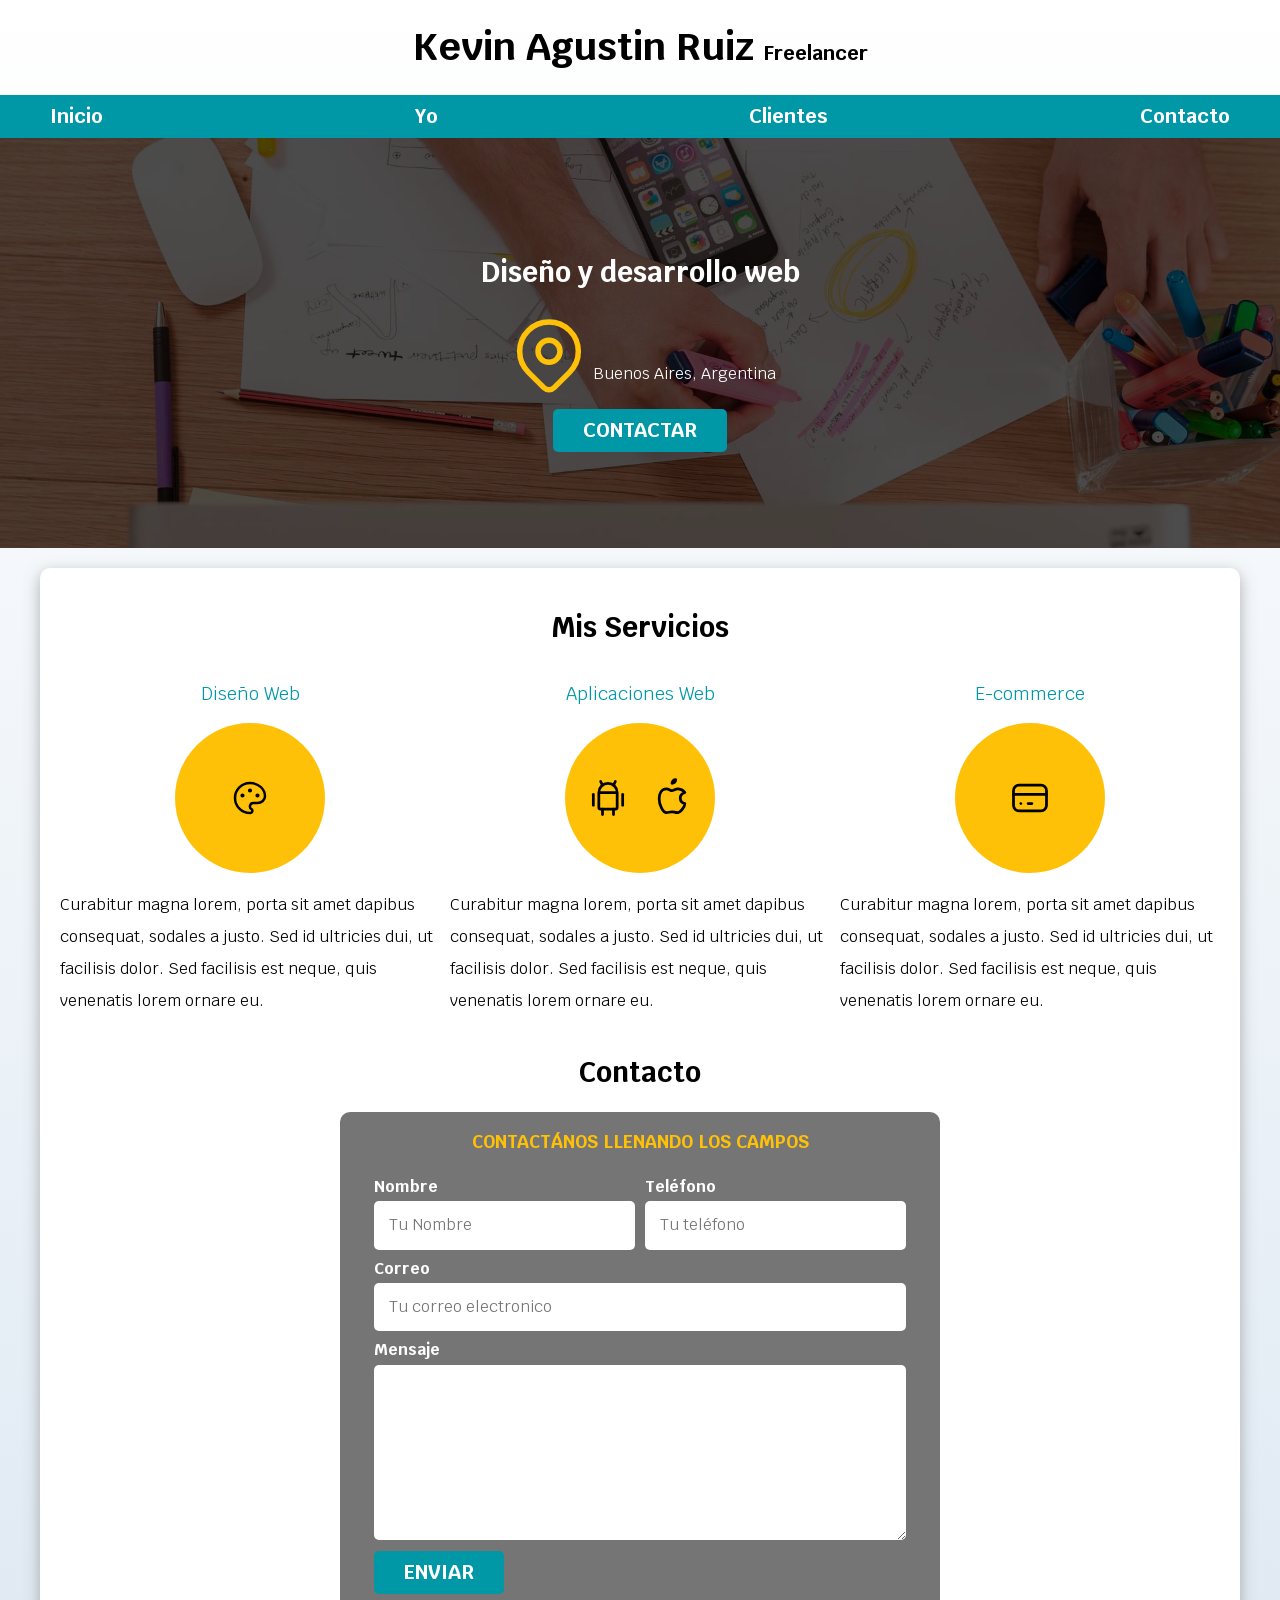
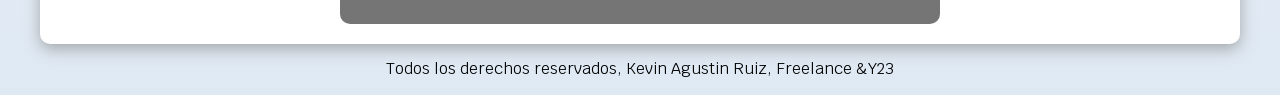
<file: Index.htm>
<DOCTYPE html>
    <html lang="en">
        <head>
            <meta charset="UTF-8">
            <meta name="viewport" content="width=device-width, initial-scale=1.0">
            <title>Pagina web 1</title>
            <link rel="stylesheet" href="css/Normalize.css">
            <link rel="preconnect" href="https://fonts.googleapis.com">
            <link rel="preconnect" href="https://fonts.gstatic.com" crossorigin>
            <link href="https://fonts.googleapis.com/css2?family=Krub:wght@400;700&display=swap" rel="stylesheet">
            <link rel="preload" href="css/Styles.css" as="style">
            <link rel="stylesheet" href="css/Styles.css">
        </head>

        <body>

            <header>
                <h1 class="titulo">Kevin Agustin Ruiz <span>Freelancer</span></h1>
            </header>

            <div class="nav-bg">
                <nav class="navegacion-principal contenedor">
                    <a href="#">Inicio</a>
                    <a href="#">Yo</a>
                    <a href="#">Clientes</a>
                    <a href="#">Contacto</a>
                </nav>
            </div>

            <section class="hero">
                <div class="contenido-hero">
                    <h2>Diseño y desarrollo web</h2>
                    <div class="ubicacion">
                        <svg xmlns="http://www.w3.org/2000/svg" class="icon icon-tabler icon-tabler-map-pin" width="88" height="88"
                        viewBox="0 0 24 24" stroke-width="1.5" stroke="#FFC107" fill="none" stroke-linecap="round" stroke-linejoin="round">
                        <path stroke="none" d="M0 0h24v24H0z" fill="none" />
                        <circle cx="12" cy="11" r="3" />
                        <path d="M17.657 16.657l-4.243 4.243a2 2 0 0 1 -2.827 0l-4.244 -4.243a8 8 0 1 1 11.314 0z" />
                        </svg>
                        <p>Buenos Aires, Argentina</p>
                    </div>
                    <a class="boton" href="#">Contactar</a>
                </div>
            </section>
            
            <main class="contenedor sombra">
                <h2>Mis Servicios</h2>
                <div class="servicios">
                    <section class="servicio">
                        <h3>Diseño Web</h3>
                        <div class="iconos">
                            <svg xmlns="http://www.w3.org/2000/svg" class="icon icon-tabler icon-tabler-palette" width="40" height="40"
                                viewBox="0 0 24 24" stroke-width="1.5" stroke="#000" fill="none" stroke-linecap="round" stroke-linejoin="round">
                                <path stroke="none" d="M0 0h24v24H0z" fill="none" />
                                <path d="M12 21a9 9 0 1 1 0 -18a9 8 0 0 1 9 8a4.5 4 0 0 1 -4.5 4h-2.5a2 2 0 0 0 -1 3.75a1.3 1.3 0 0 1 -1 2.25" />
                                <circle cx="7.5" cy="10.5" r=".5" fill="currentColor" />
                                <circle cx="12" cy="7.5" r=".5" fill="currentColor" />
                                <circle cx="16.5" cy="10.5" r=".5" fill="currentColor" />
                            </svg>
                        </div>
                        <p>Curabitur magna lorem, porta sit amet dapibus consequat, sodales a justo. Sed id ultricies dui, ut facilisis dolor. Sed facilisis est neque, quis venenatis lorem ornare eu. </p>
                    </section>

                    <section class="servicio">
                        <h3>Aplicaciones Web</h3>
                        <div class="iconos">
                            <svg xmlns="http://www.w3.org/2000/svg" class="icon icon-tabler icon-tabler-brand-android" width="44" height="44"
                                viewBox="0 0 24 24" stroke-width="1.5" stroke="currentColor" fill="none" stroke-linecap="round"
                                stroke-linejoin="round">
                                <path stroke="none" d="M0 0h24v24H0z" fill="none" />
                                <line x1="4" y1="10" x2="4" y2="16" />
                                <line x1="20" y1="10" x2="20" y2="16" />
                                <path d="M7 9h10v8a1 1 0 0 1 -1 1h-8a1 1 0 0 1 -1 -1v-8a5 5 0 0 1 10 0" />
                                <line x1="8" y1="3" x2="9" y2="5" />
                                <line x1="16" y1="3" x2="15" y2="5" />
                                <line x1="9" y1="18" x2="9" y2="21" />
                                <line x1="15" y1="18" x2="15" y2="21" />
                            </svg>
                            <svg xmlns="http://www.w3.org/2000/svg" class="icon icon-tabler icon-tabler-brand-apple" width="44" height="44"
                                viewBox="0 0 24 24" stroke-width="1.5" stroke="currentColor" fill="none" stroke-linecap="round"
                                stroke-linejoin="round">
                                <path stroke="none" d="M0 0h24v24H0z" fill="none" />
                                <path
                                    d="M9 7c-3 0 -4 3 -4 5.5c0 3 2 7.5 4 7.5c1.088 -.046 1.679 -.5 3 -.5c1.312 0 1.5 .5 3 .5s4 -3 4 -5c-.028 -.01 -2.472 -.403 -2.5 -3c-.019 -2.17 2.416 -2.954 2.5 -3c-1.023 -1.492 -2.951 -1.963 -3.5 -2c-1.433 -.111 -2.83 1 -3.5 1c-.68 0 -1.9 -1 -3 -1z" />
                                <path d="M12 4a2 2 0 0 0 2 -2a2 2 0 0 0 -2 2" />
                            </svg>
                        </div>
                        <p>Curabitur magna lorem, porta sit amet dapibus consequat, sodales a justo. Sed id ultricies dui, ut facilisis dolor. Sed facilisis est neque, quis venenatis lorem ornare eu. </p>
                    </section>

                    <section class="servicio">
                        <h3>E-commerce</h3>
                        <div class="iconos">
                            <svg xmlns="http://www.w3.org/2000/svg" class="icon icon-tabler icon-tabler-credit-card" width="44" height="44"
                                viewBox="0 0 24 24" stroke-width="1.5" stroke="currentColor" fill="none" stroke-linecap="round"
                                stroke-linejoin="round">
                                <path stroke="none" d="M0 0h24v24H0z" fill="none" />
                                <rect x="3" y="5" width="18" height="14" rx="3" />
                                <line x1="3" y1="10" x2="21" y2="10" />
                                <line x1="7" y1="15" x2="7.01" y2="15" />
                                <line x1="11" y1="15" x2="13" y2="15" />
                            </svg>
                        </div>
                        <p>Curabitur magna lorem, porta sit amet dapibus consequat, sodales a justo. Sed id ultricies dui, ut facilisis dolor. Sed facilisis est neque, quis venenatis lorem ornare eu. </p>
                    </section>
                </div>
            
                <section>
                    <h2>Contacto</h2>
                    <form class="formulario">
                        <fieldset>
                            <legend>Contactános llenando los campos</legend>
                            
                            <div class="contenedor-campos">
                                <div class="campo">
                                    <label>Nombre</label>
                                    <input class="input-text" type="text" placeholder="Tu Nombre"/>
                                </div>

                                <div class="campo">
                                    <label>Teléfono</label>
                                    <input class="input-text" type="tel" placeholder="Tu teléfono"/>
                                </div>

                                <div class="campo">
                                    <label>Correo</label>
                                    <input class="input-text" type="email" placeholder="Tu correo electronico">
                                </div>

                                <div class="campo">
                                    <label>Mensaje</label>
                                    <textarea class="input-text"></textarea>
                                </div>
                            </div>

                            <div class="alinear-derecha">
                                <input class="boton w-sm-100" type="submit" value="Enviar">
                            </div>

                        </fieldset>
                    </form>                
                </section>
            </main>

            <footer class="footer">
                <p>Todos los derechos reservados, Kevin Agustin Ruiz, Freelance &Y23</p>
            </footer>

        </body>

    </html>
</file>
<file: css/Styles.css>
:root{
    --blanco: white;
    --oscuro: black;
    --primario: #ffc107;
    --secundario: #0097a7;
    --gris: #757575;
    --grisClaro: #DFE9F3;
}

/* Globales */
html{
    font-size: 62.5%;
    box-sizing: border-box;
    scroll-snap-type: y mandatory;
}

.servicios, .navegacion-principal, .formulario{
    scroll-snap-align: center;
    scroll-snap-stop: always;
}

*, *:before, *:after {
    box-sizing: inherit;
}

body{
    font-size: 16px;
    font-family: 'Krub', sans-serif;
    background-image: linear-gradient(to top, var(--grisClaro) 0%, var(--blanco) 100%);
}

.boton{
    background-color: var(--secundario);
    color: var(--blanco);
    margin-top: 1rem;
    padding: 1rem 3rem;
    text-decoration: none;
    font-size: 2rem;
    text-transform: uppercase;
    font-weight: bold;
    border-radius: .5rem;
    width: 90%;
    text-align: center;
    border: none;
}

.boton:hover{
    cursor: pointer;
    color: var(--oscuro);
    background-color: var(--primario);
}

@media (min-width: 768px) {
    .boton{
        width: auto;
    }
}

.sombra{
    -webkit-box-shadow: 0px 5px 15px 0px rgba(112, 112, 112, 0.54);
    -moz-box-shadow: 0px 5px 15px 0px rgba(112, 112, 112, 0.54);
    box-shadow: 0px 5px 15px 0px rgba(112, 112, 112, 0.54);
    background-color: var(--blanco);
    padding: 2rem;
    border-radius: 1rem;
}

/* Tipografia */ 
h1{
    font-size: 3.8rem;
}

h2{    
    font-size: 2.8rem;
}

h3{
    font-size: 1.8rem;
}

h1, h2, h3{
    text-align: center;
}

.titulo span{
    font-size: 2rem;
}

.contenedor{
    max-width: 120rem;
    margin: 0 auto;
}

/* Utilidades */ 
.w-sm-100{
    width: 100%;
}

@media (min-width: 768px) {
    .w-sm-100{
        width: auto;
    }
}

.flex{
    display: flex;
}

.alinear-derecha{
    justify-content: flex-end;
}

/* Navegación */
.nav-bg{
    background-color: var(--secundario);
}

.navegacion-principal{
    display: flex;
    flex-direction: column;
}

@media (min-width: 768px) {
    .navegacion-principal{
        flex-direction: row;        
        justify-content: space-between;
    }
}

.navegacion-principal a{
    display: block;
    text-align: center;
    text-decoration: none;
    color: var(--blanco);
    font-size: 2rem;
    font-weight: 700;    
    padding: 1rem;
}

.navegacion-principal a:hover{
    background-color: var(--primario);
    color: var(--oscuro);
}

/* Pre-Main */
.hero{
    background-image: url(../img/hero.jpg);
    background-repeat: no-repeat;
    background-size: cover;
    height: 41rem;
    position: relative;
    margin-bottom: 2rem;
}

.contenido-hero{
    position: absolute;
    background-color: rgb( 0 0 0 / 70%);
    width: 100%;
    height: 100%;
    display: flex;
    flex-direction: column;
    align-items: center;
    justify-content: center;
}

.contenido-hero h2, .contenido-hero p{
    color: var(--blanco);
}

.ubicacion{
    display: flex;
    align-items: flex-end;
}


/* Servicios */
@media (min-width: 768px) {
    .servicios{
        display: grid;
        grid-template-columns: repeat(3, 1fr);
        column-gap: 1rem;
    }
}

.servicio{
    display: flex;
    flex-direction: column;
    align-items: center;
}

.servicio h3{
    color: var(--secundario);
    font-weight: normal;
}

.servicio p{
    line-height: 2;
}

.servicio .iconos{
    height: 15rem;
    width: 15rem;
    background-color: var(--primario);
    border-radius: 50%;
    display: flex;
    justify-content: space-evenly;
    align-items: center;
}

.formulario{
    background-color: var(--gris);
    width: min(60rem, 100%);
    margin: 0 auto;
    padding: 2rem;
    border-radius: 1rem;
}

.formulario fieldset{
    border: none;
}

.formulario legend{
    color: var(--primario);
    text-align: center;
    font-size: 1.8rem;
    text-transform: uppercase;
    font-weight: 700;
    margin-bottom: 2rem;
}

@media (min-width: 768px) {
    .contenedor-campos{
        display: grid;
        grid-template-columns: repeat(2, 1fr);
        grid-template-rows: auto auto 20rem;
        column-gap: 1rem;
    }

    .campo:nth-child(3), .campo:nth-child(4){
        grid-column: 1 / 3;
    }
}

.campo{
    margin-bottom: 1rem;
}

.campo label{
    color: var(--blanco);
    display: block;
    font-weight: bold;
    margin-bottom: .5rem;
}

.campo textarea{
    height: 17.5rem;
}

.input-text{
    width: 100%;
    padding: 1.5rem;
    border: none;
    border-radius: .5rem;
}

/* Footer */

.footer{
    text-align: center;
}
</file>
